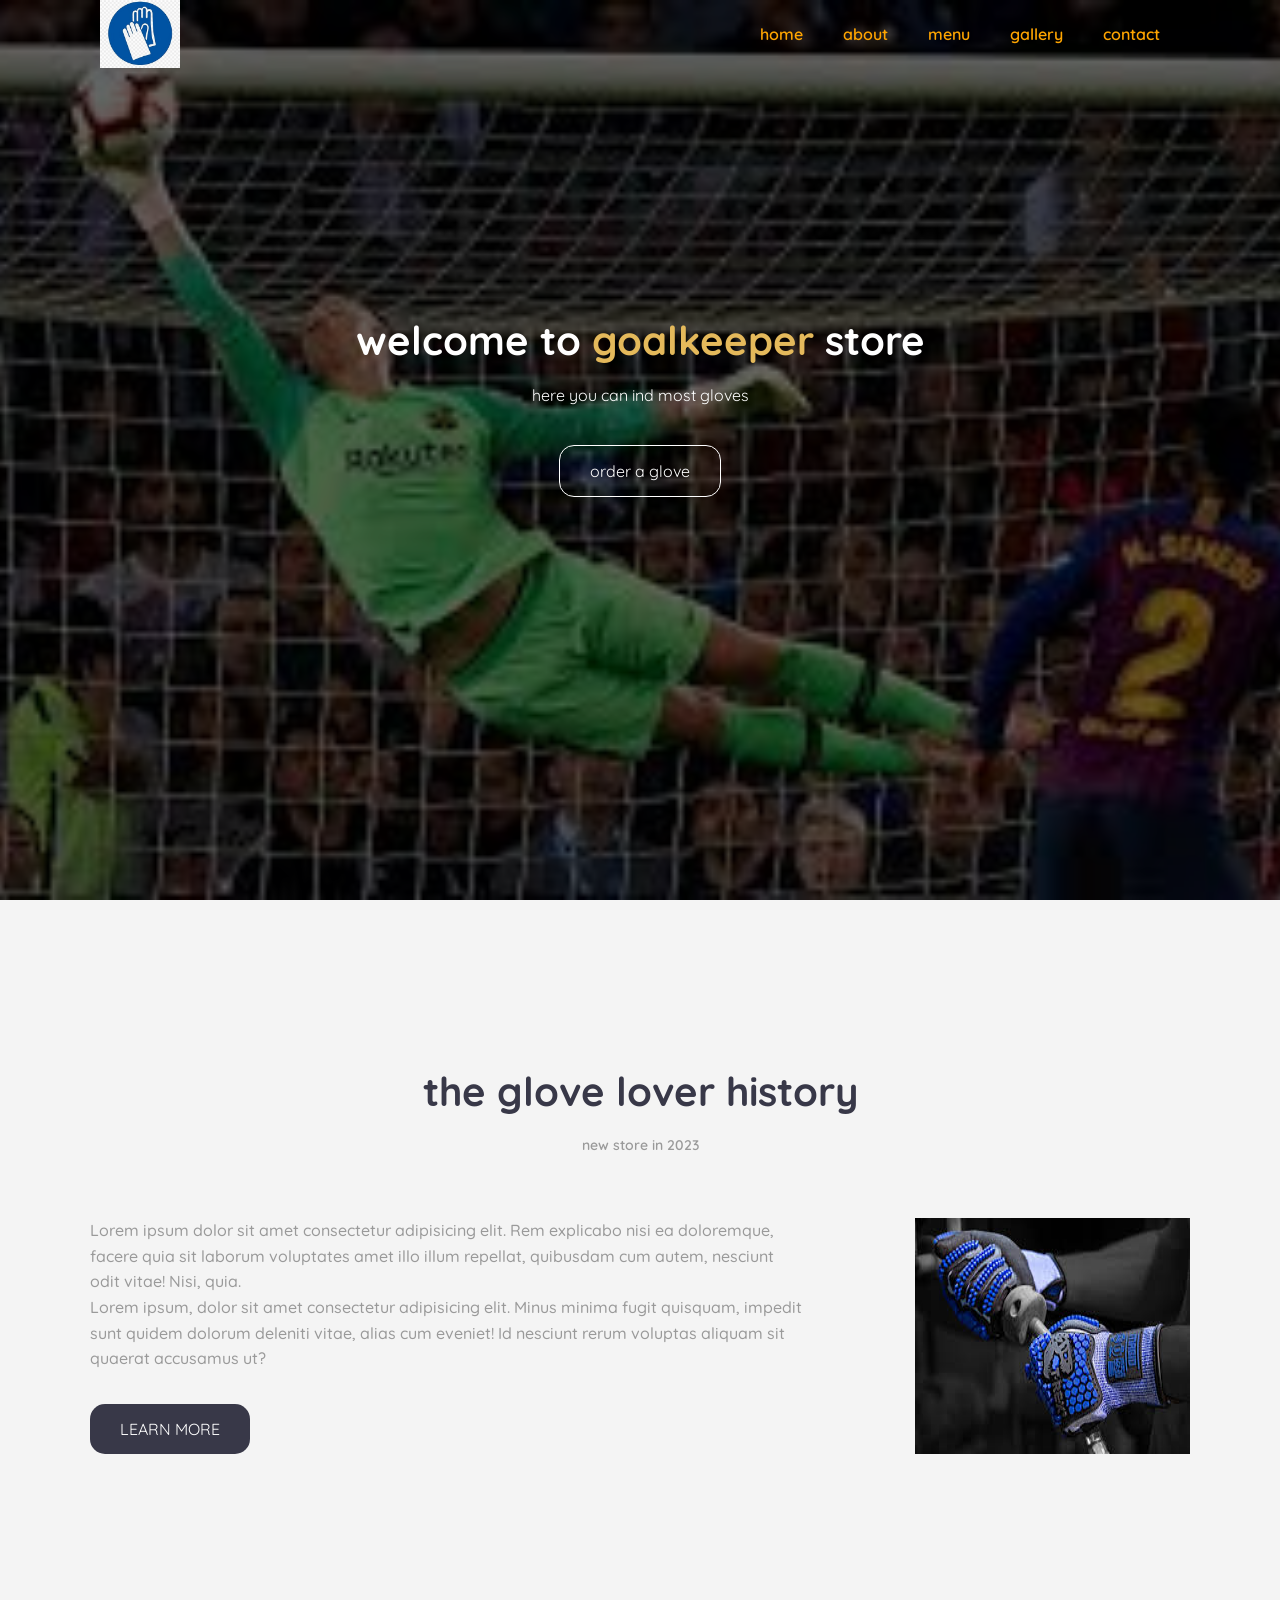
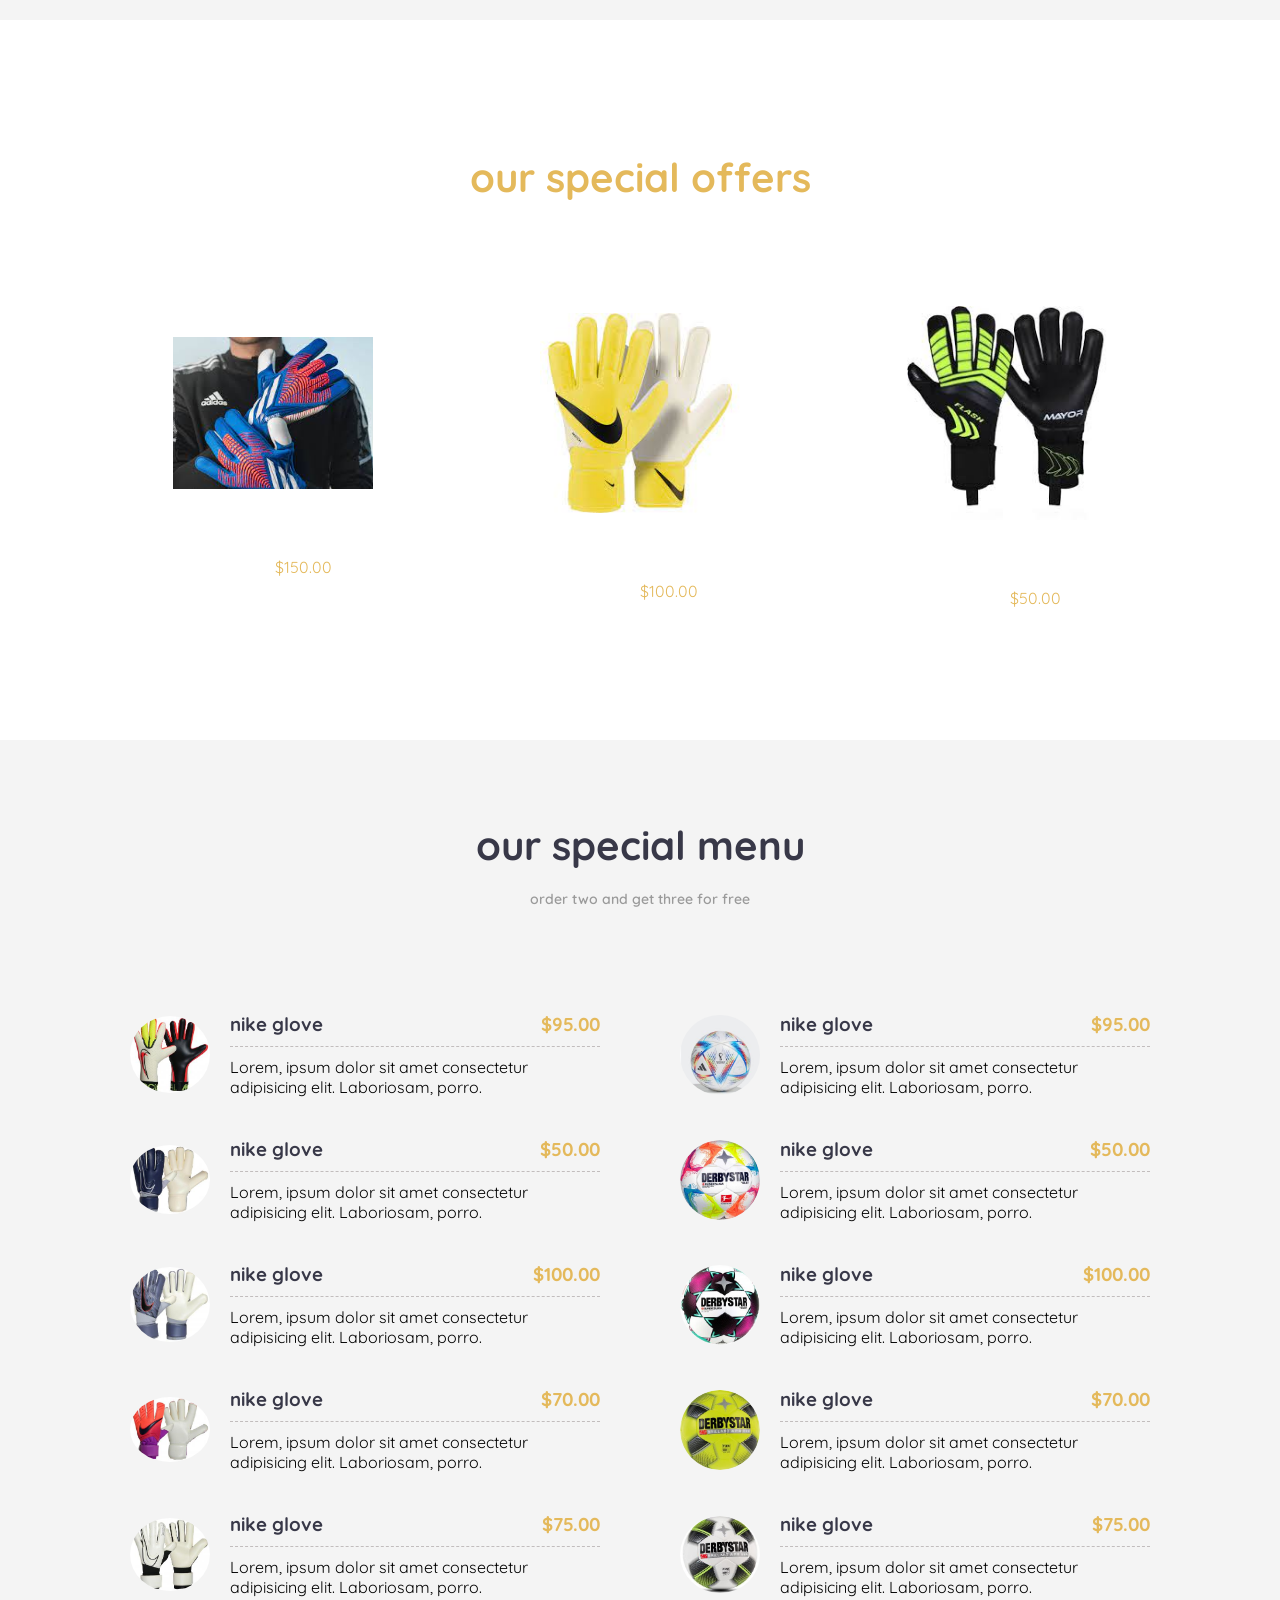
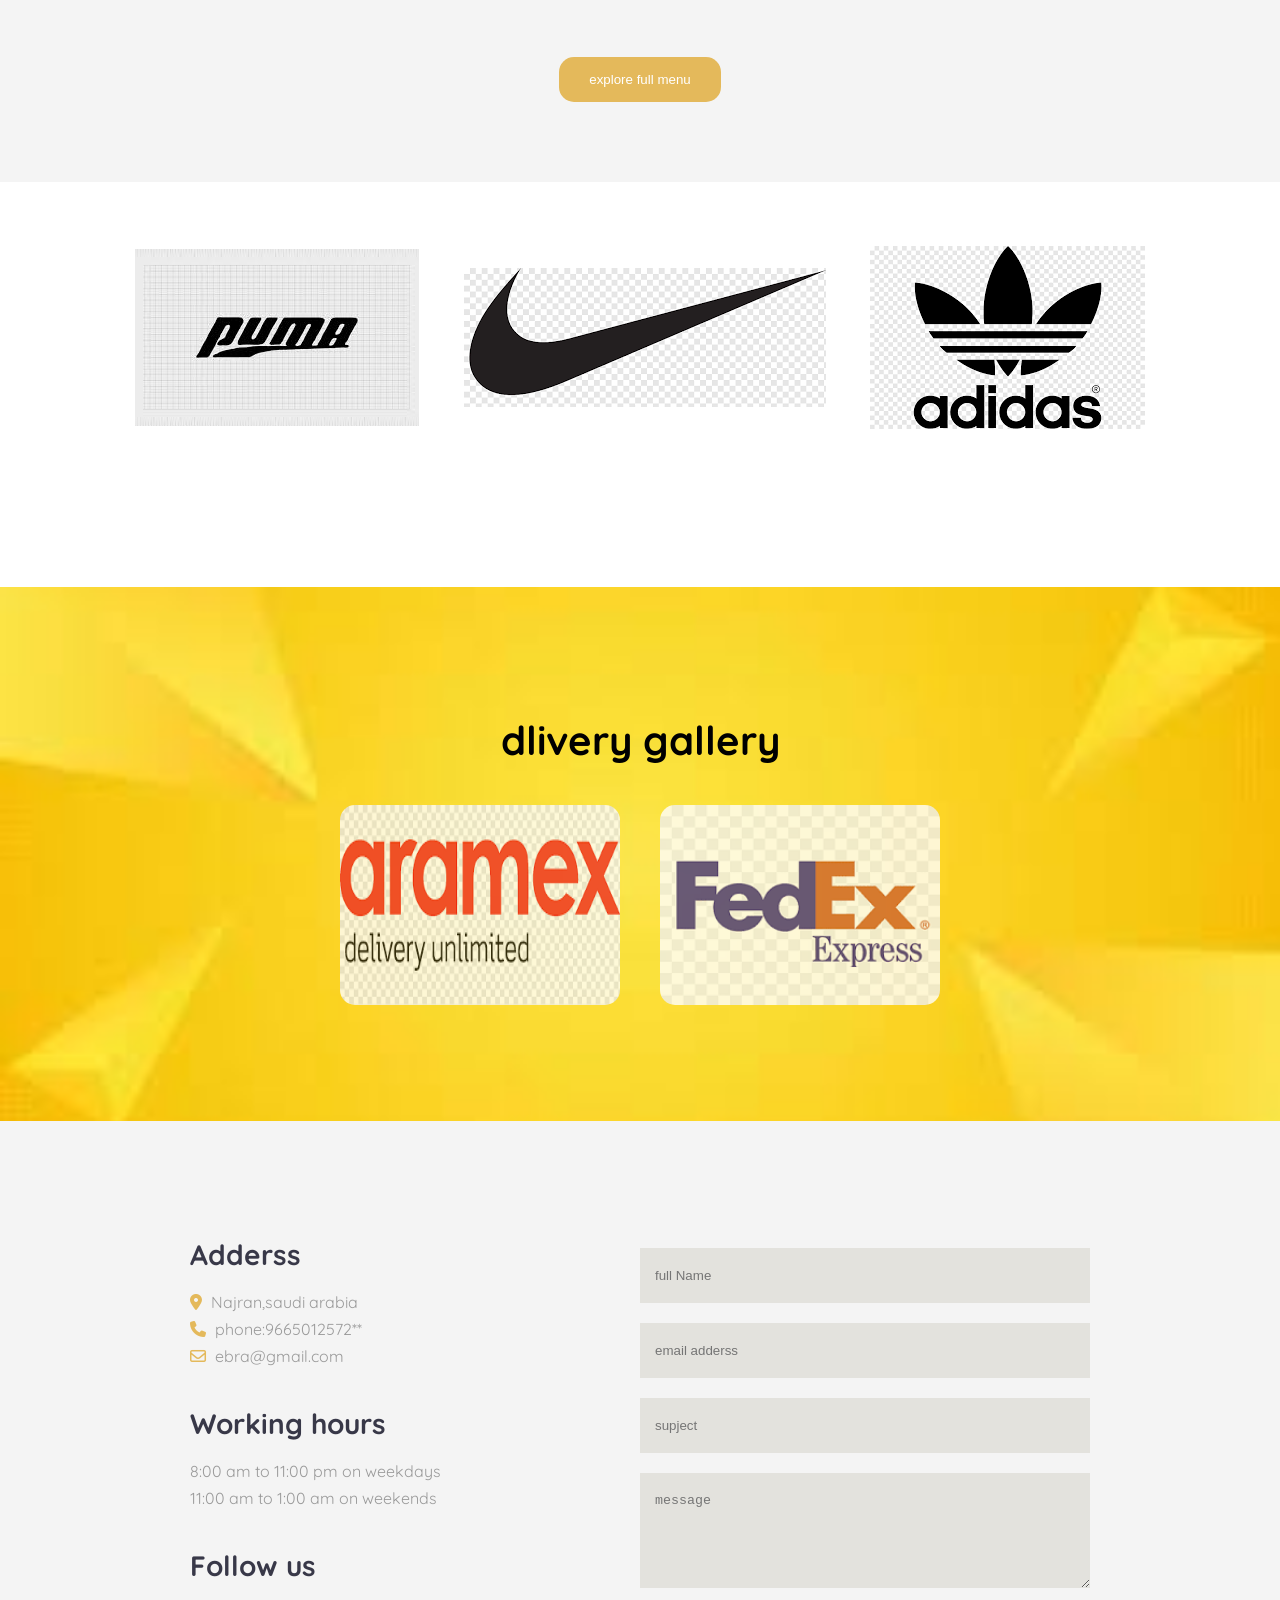
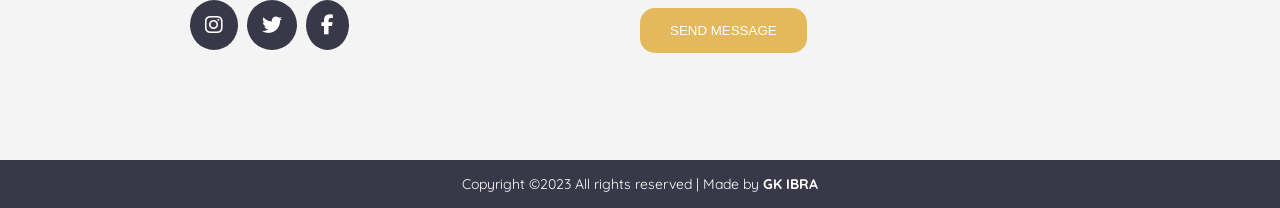
<file: index.html>
<!DOCTYPE html>
<html lang="en">
<head>
    <meta charset="UTF-8">
    <meta http-equiv="X-UA-Compatible" content="IE=edge">
    <meta name="viewport" content="width=device-width, initial-scale=1.0">
    <title>goalkeeper store</title>
    <!-- style link -->
<link rel="stylesheet" href="./style.css">
<!-- font awesome -->
<link rel="stylesheet" href="https://cdnjs.cloudflare.com/ajax/libs/font-awesome/6.3.0/css/all.min.css" integrity="sha512-SzlrxWUlpfuzQ+pcUCosxcglQRNAq/DZjVsC0lE40xsADsfeQoEypE+enwcOiGjk/bSuGGKHEyjSoQ1zVisanQ==" crossorigin="anonymous" referrerpolicy="no-referrer" />
<!-- favicon -->
<link rel="shortcut icon" type="image/x-icon" href="/favicon.ico">

</head>
<body>
    <!-- header start -->
    <header>
        <div id="navbar">
            <img src="./th.jpg" alt="glove logo">
            <nav>
                <ul>
                    <li><a href="#home">home</a></li>
                    <li><a href="#about">about</a></li>
                    <li><a href="#menu">menu</a></li>
                    <li><a href="#gallery">gallery</a></li>
                    <li><a href="#contact">contact</a></li>
                </ul>
            </nav>
        </div>
        <div class="content">
            <h1>welcome to <span class="primary-text">goalkeeper</span>  store</h1>
            <p>here you can ind most gloves</p>
            <a href="#" class="btn btn-primary">order a glove</a>
        </div>
    </header>
    <!-- header end -->

    <main>
        <!-- about start -->
        <section id="about">
            <div class="container">
                <div class="title">
                    <h2>the glove lover history</h2>
                    <p>new store in 2023</p>
                </div>
                <div class="about-content">
                    <div>
                        <p>Lorem ipsum dolor sit amet consectetur adipisicing elit. Rem explicabo nisi ea doloremque, facere quia sit laborum voluptates amet illo illum repellat, quibusdam cum autem, nesciunt odit vitae! Nisi, quia.</p>
                        <p>Lorem ipsum, dolor sit amet consectetur adipisicing elit. Minus minima fugit quisquam, impedit sunt quidem dolorum deleniti vitae, alias cum eveniet! Id nesciunt rerum voluptas aliquam sit quaerat accusamus ut?</p>
                        <a href="#" class="btn btn-secondary">LEARN MORE</a>
                    </div>
                    <img src="./images.jpg" alt="glove">

                </div>
            </div>

        </section>
        <!-- about end -->
        <!-- offers start -->
        <section id="offers">
            <div class="container">
                <div class="title">
                    <h2>our special offers</h2>
                    <p>new store in 2023</p>
                </div>
                <div class="offers-items">
                    <div>
                        <img src="./download g.jpg" alt="adi glove">
                        <div>
                            <h3>adidsg gloves</h3>
                                <p>Lorem ipsum dolor sit, amet consectetur adipisicing elit. Nam, laborum.</p>
                                <p><del>$200.00</del><span class="primary-text">$150.00</span></p>
                            
                        </div>
                    </div>  
                                     <div>
                        <img src="./download n.jpg" alt="nike glove">
                        <div>
                            <h3>nike gloves</h3>
                                <p>Lorem ipsum dolor sit, amet consectetur adipisicing elit. Nam, laborum.</p>
                                <p><del>$150.00</del><span class="primary-text">$100.00</span></p>
                            
                        </div>
                    </div>     
                                  <div>
                        <img src="./images b.jpg" alt="puma glove">
                        <div>
                            <h3>puma gloves</h3>
                                <p>Lorem ipsum dolor sit, amet consectetur adipisicing elit. Nam, laborum.</p>
                                <p><del>$100.00</del><span class="primary-text">$50.00</span></p>
                            
                        </div>
                    </div>
                </div>
            </div>
        </section>
        <!-- offers end -->
        <!-- menu start-->
        <section id="menu">
            <div class="container">
                <div class="title">
                    <h2>our special menu</h2>
                    <p>order two and get three for free</p>
                </div>
                <div class="menu-items">
                    <div class="menu-items-left">
                        <div class="menu-item">
                            <img src="./glove1.jpg" alt="nike glove">
                            <div>
                                <h3>nike glove <span class="primary-text">$95.00</span></h3>
                                <p>Lorem, ipsum dolor sit amet consectetur adipisicing elit. Laboriosam, porro.</p>
                            </div>


                        </div>
                        <div class="menu-item">
                            <img src="./glove3.jpg" alt="nike glove">
                            <div>
                                <h3>nike glove <span class="primary-text">$50.00</span></h3>
                                <p>Lorem, ipsum dolor sit amet consectetur adipisicing elit. Laboriosam, porro.</p>
                            </div>


                        </div>
                        <div class="menu-item">
                            <img src="./glove4.jpg" alt="nike glove">
                            <div>
                                <h3>nike glove <span class="primary-text">$100.00</span></h3>
                                <p>Lorem, ipsum dolor sit amet consectetur adipisicing elit. Laboriosam, porro.</p>
                            </div>


                        </div>
                        <div class="menu-item">
                            <img src="./glove5.jpg" alt="nike glove">
                            <div>
                                <h3>nike glove <span class="primary-text">$70.00</span></h3>
                                <p>Lorem, ipsum dolor sit amet consectetur adipisicing elit. Laboriosam, porro.</p>
                            </div>


                        </div>
                        <div class="menu-item">
                            <img src="./glove6.jpg" alt="nike glove">
                            <div>
                                <h3>nike glove <span class="primary-text">$75.00</span></h3>
                                <p>Lorem, ipsum dolor sit amet consectetur adipisicing elit. Laboriosam, porro.</p>
                            </div>


                        </div>

                    </div>
                    <div class="menu-items-right">
                        <div class="menu-item">
                            <img src="./7.jpg" alt="nike glove">
                            <div>
                                <h3>nike glove <span class="primary-text">$95.00</span></h3>
                                <p>Lorem, ipsum dolor sit amet consectetur adipisicing elit. Laboriosam, porro.</p>
                            </div>


                        </div>
                        <div class="menu-item">
                            <img src="./8.jpg" alt="nike glove">
                            <div>
                                <h3>nike glove <span class="primary-text">$50.00</span></h3>
                                <p>Lorem, ipsum dolor sit amet consectetur adipisicing elit. Laboriosam, porro.</p>
                            </div>


                        </div>
                        <div class="menu-item">
                            <img src="./9.jpg " alt="nike glove">
                            <div>
                                <h3>nike glove <span class="primary-text">$100.00</span></h3>
                                <p>Lorem, ipsum dolor sit amet consectetur adipisicing elit. Laboriosam, porro.</p>
                            </div>


                        </div>
                        <div class="menu-item">
                            <img src="./10.jpg" alt="nike glove">
                            <div>
                                <h3>nike glove <span class="primary-text">$70.00</span></h3>
                                <p>Lorem, ipsum dolor sit amet consectetur adipisicing elit. Laboriosam, porro.</p>
                            </div>


                        </div>
                        <div class="menu-item">
                            <img src="./11.jpg" alt="nike glove">
                            <div>
                                <h3>nike glove <span class="primary-text">$75.00</span></h3>
                                <p>Lorem, ipsum dolor sit amet consectetur adipisicing elit. Laboriosam, porro.</p>
                            </div>


                        </div>

                    </div>

                    
                </div>
                <button class="btn">explore full menu</button>
            </div>
        </section>

        <!-- menu end -->
        <!-- day time start -->
        <section id="daytime">
            <div class="container">
                <div class="daytime-items">
                    <div class="daytime-item">
                        <img src="./puma.jpg" alt="puma">
                        <h3>puma</h3>
                        <p>more company</p>
                    </div>                    <div class="daytime-item">
                        <img src="./nile.png" alt="nike">
                        <h3>nike</h3>
                        <p>more company</p>
                    </div>                    <div class="daytime-item">
                        <img src="./sad.png" alt="adidas">
                        <h3>adidas</h3>
                        <p>more company</p>
                    </div>                    
                </div>
            </div>
        </section>

        <!-- day time end -->
        <!-- gallery start -->
        <section id="gallery">
            <div class="container">
                <h2>dlivery gallery</h2>
                <div class="img-gallery">
                    <img src="./aramxpng.png" alt="aramex">
                    <img src="./fedx.png" alt="fedx">
                </div>
            </div>
         
        </section>

        <!-- gallery end -->
        <!-- contact start -->
        <section id="contact">
            <div class="container">
                <div class="contact-content">
                    <div class="contact-info">
                        <div>
                            <h3>Adderss</h3>
                            <p><i class="fa-sharp fa-solid fa-location-dot"></i> Najran,saudi arabia</p>
                            <p><i class="fa-solid fa-phone"></i> phone:9665012572**</p>
                            <p><i class="fa-regular fa-envelope"></i> ebra@gmail.com</p>
                        </div>
                        <div>
                            <h3>Working hours</h3>
                            <p>8:00 am to 11:00 pm on weekdays</p>
                            <p>11:00 am to 1:00 am on weekends</p>
                        </div>
                        <div>
                            <h3>Follow us</h3>
                            <a href="#"><i class="fa-brands fa-instagram"></i></a>
                            <a href="#"><i class="fa-brands fa-twitter"></i></a>
                            <a href="#"><i class="fa-brands fa-facebook-f"></i></a>
                        
                        
                        </div>
                    </div>
                    <form action="https://formsubmit.co/ebrazaherhim2018@email.com" method="POST" target="_blank">
                        <input type="text" name="Name" id="Name" placeholder="full Name" required>
                        <input type="email" name="email" id="email" placeholder="email adderss" required>
                        <input type="text" name="supject" id="supject" placeholder="supject" required>
                        <textarea name="message" id="message" cols="30" rows="5" placeholder="message
                        "></textarea>
                        <button type="submit" class="btn">SEND MESSAGE</button>
                    </form>

            </div>
        </div>
        </section>
       
        <!-- contact end -->

    </main>
    <!-- foter start -->
    <footer id="footer">
        <p>Copyright &copy;2023 All rights reserved | Made by <b><a href="https://ibra12121111.github.io/html.website/" target="_blank">GK IBRA</a></b></p>
    </footer>
</body>
</html>
</file>
<file: style.css>
@import url('https://fonts.googleapis.com/css2?family=Quicksand:wght@300;400;500;600&display=swap');

* {
    padding: 0;
    margin: 0;
    box-sizing: border-box;
}

html {

    scroll-behavior: smooth;
}
body {
    font-family: "Quicksand", sans-serif;
}
ul {
    list-style: none;
}
a {
    text-decoration: none;
}
.container {
   
    max-width: 1100px;
    margin: auto;
}
/* utility classes */
.primary-text {
    color: #e4b95b;
}
.btn {
    display: inline-block;
    padding: 15px 30px ;
    border: none;
    border-radius: 15px;
}
.btn-primary {
    color:white;
    border: 1px solid #fff;
    
}
.btn-secondary {
    color: #fff;
    background: #383848;
    margin-top: 2rem;
}
.btn-primary:hover,
.btn-secondary:hover {
    background: #e4b95b;
}
/* header start */
header {
    height: 100vh;
    background: url('./download.jpg')center center/cover no-repeat;
    position: relative;
}
#navbar {
    display: flex;
    justify-content: space-between;
    align-items: center;
    
}
#navbar img {
    width: 80px;
    margin-left: 100px;
}
#navbar ul{
    display: flex;
margin-right: 100px;
}
#navbar ul li a {
    padding: 15px  20px;
    color: orange;
    font-weight: 600;
}
#navbar ul li a:hover{
    border-bottom: 2px solid #e4b95b;
}
header .content{
    display: flex;
    flex-direction: column;
    justify-content: center;
    align-items: center;
    
    height: 75vh;
 
}
header .content h1 {
    font-size: 40px;
    color: white;
}
header .content p {
    margin: 20px 0 40px;
    color: white;

}
header::before {
    content: "";
    position: absolute;
    top: 0;
    left: 0;
    height: 100%;
    width: 100%;
    background: rgb(0, 0, 0, 0.6);

}
header * {
    z-index: 10;
}
/* header end */
/* about start */
#about{
    height: 80vh;
    display: flex;
    justify-content: center;
    align-items: center;
    background: #f4f4f4;

}
#about .title,
#offers .title,#menu .title {
    text-align: center;
    margin-bottom: 4rem;
}
 
#about h2,
#offers h2,
#menu h2,
#gallery h2 {
    font-size: 40px;
    
    margin-bottom: 20px;

}
#about h2,
#menu h2 {
    color: #383848;
}
#about .title p,
#menu .title p {
    font-size: 14px;
    color: #9A9A9A;
    font-weight: 600;
}
#about .about-content{
    display: flex;
    justify-content: space-between;
}
#about .about-content img {
    width: 450px;
}
#about .about-content p {
    color: #9A9A9A;
    margin-right: 7rem;
    font-weight: 500;
    line-height: 1.6;
}

/* about start */
/* about end */
/* offer start */
#offers{
    height: 80vh;
    display: flex;
    justify-content: center;
    background: url('./imageskk.jpg') center center/cover fixed;
}
#offers h2 {
color: #e4b95b;
}
#offers .title p {
    color: #fff;
    font-weight: 500;
}
#offers .offers-items {
    display:flex ;
    justify-content: center;
    align-items: center;
    text-align: center;
    color: #fff;
}
#offers .offers-items img {
    width: 200px;
}
#offers.offers-items h3 {
    font-size: 25px;
    margin: 15px 0;
}
#offers.offers-items h3 p {
    font-size: 14px;
    padding: 0 20px;
    font-weight: 300;
    margin-bottom: 15px;
}
#offers.offers-items span {
    font-size: 18px;
    font-weight: 600;
    margin-left: 5px;

}
/* offer end */
/* menu start */
#menu {
    background: #f4f4f4;
    padding: 5rem 0rem;
}
#menu .menu-items {
    display: flex;
    justify-content: center;
    align-items: center;
}
#menu .menu-items .menu-item {
    display: flex;
    justify-content: center;
    align-items: center;
    margin: 40px;
}
#menu .menu-items .menu-item img {
    width: 80px;
    border-radius: 50%;
    margin-right: 20px;

}#menu .menu-items .menu-item h3 {
    color: #383848;
    border-bottom: 1px dashed #c2bdbd;
    padding-bottom: 10px;
    margin-bottom: 10px;
    position: relative;
}
#menu .menu-items .menu-item span {
    position: absolute;
    top: 0;
    right: 0;
}
#menu .btn {
    display: block;
    margin: 20px auto 0;
    background: #e4b95b;
    color: #fff;
    cursor: pointer;
}
#menu .btn:hover {
     background: #383848;
}
/* meny end */

/* day time start */
#daytime {
    background: url("./imageskk.jpg") center center/cover fixed no-repeat;
    color: #fff;
    text-align: center;
}
#daytime .daytime-items {
    display: flex;
    justify-content: space-evenly ;
    align-items: center;
    height:45vh;
}
#daytime .daytime-items h3 {
    font-size: 32px;
    margin: 20px 0 10px;
}
#daytime .daytime-items p {
    font-weight: 500;
}
/* day time end */
/* gallery start */
#gallery {
    background: url(./background.jpg) center center/cover no-repeat;
    padding: 8rem 0 6rem;
}
#gallery h2 {
    color: black;
    text-align: center;
}
#gallery .img-gallery {
    display: flex;
    justify-content: center;
    align-items:center ;
    flex-wrap: wrap;
}
#gallery .img-gallery img {
    width: 280px;
    height: 200px;
    border-radius:15px ;
    margin: 20px;
    opacity: 0.8;
}
#gallery .img-gallery img:hover {
    opacity: 1;
}
/* galler end */
/* contact start */
#contact {
    padding: 5rem 0;
    background: #f4f4f4;

}
#contact .container {
    max-width: 900px;
}
#contact .contact-content {
    display: flex;
    justify-content: space-evenly;
    align-items: center;
}
#contact .contact-content .contact-info {
    width: 50%;
}
#contact .contact-content .contact-info div {
    margin: 30px 0;
    line-height: 1.7;
}
#contact .contact-content .contact-info h3 {
    font-size: 28px;
    color: #383848;
    margin-bottom: 10px;
}
#contact .contact-content .contact-info p {
    color: #9A9A9A;
}
#contact .contact-content .contact-info i {
    color: #e4b95b;
    margin-right: 5px;
}
#contact .contact-content .contact-info a i {
    color: #fff;
    background-color: #383848;
    padding: 15px;
    border-radius: 50%;
    font-size: 20px;
}
#contact .contact-content .contact-info a i:hover{
    background-color: #e4b95b;
    color: #383848;
}
form{
    width: 50%;
}

form input,
textarea {
    display: block;
    width: 100%;
    padding: 20px 15px ;
    margin: 20px 0    ;
    border: none;
    background-color: #e3e2dd;
}
#contact .btn {
    background: #e4b95b;
    color: #fff;
    cursor: pointer;

}
#contact .btn:hover {
    background-color: #383848;
}
/* contact end */
/* FOOTER START */
#footer {
    background: #383848;
    text-align: center;
    color:#fff ;
    padding: 15px 0;
    font-size: 14px; 
}
#footer a {
    color: #fff;
}
/* footer end */

/* responsiveness */
/* medium screen+tablet */
@media (max-width: 1000px) {
    #navbar img{
        margin-left: 20px;
    }

    navbar ul{
        margin-right: 20px;
    }
    navbar ul li a {
        padding: 10px;
    }
    header .content h1 {
        font-size: 28px;
    }

    #about {
        height: auto;
        padding: 4rem 2rem;
    }
    #about .about-content p {
        margin-right: 2rem;
    }

    #about .about-content img{
        width: 250px;
    }
    #offers .offers-items img {
        width: 150px;
    }
    #offers.offers-items h3 {
        font-size: 18px;
    }
    #menu .menu-items {
        display: block;
    }
    #contact .contact-content {
         flex-direction: column;
    }
    /* mobile devics */
    @media (max-width 600px) {
#navbar {
    flex-direction: column;
}
#navbar img {
    margin-bottom: 20px;
}
header .content h1 {
    font-size: 18px;
}
header .content p {
    font-size: 14px;
}
#about .about-content {

    flex-direction: column;
}
#about .about-content img {
    display: none;
}
#offers .offers-items {
    flex-direction: column;
}

    }

}
</file>
